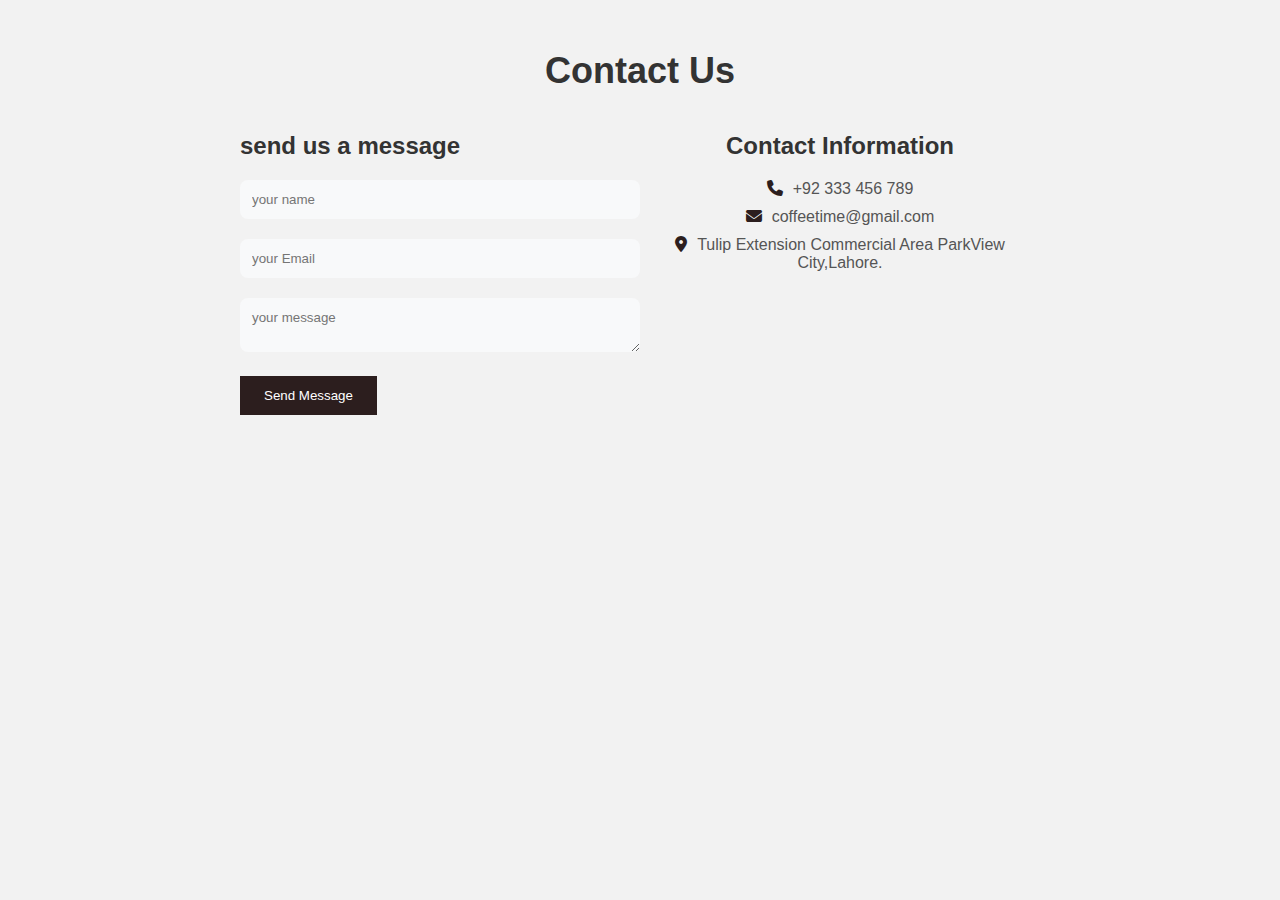
<file: contact.html>
<!DOCTYPE html>
<html lang="en">
<head>
    <meta charset="UTF-8">
    <meta name="viewport" content="width=device-width, initial-scale=1.0">
    <title>Contact</title>
    <link rel="stylesheet" href="contact style.css">
    <link rel="stylesheet" href="https://cdnjs.cloudflare.com/ajax/libs/font-awesome/6.4.0/css/all.min.css">
</head>
<body>
    <section class="contact">
        <div class="container">
            <h2>Contact Us</h2>
            <div class="contact-wrapper">
                <div class="contact-form">
                    <h3>send us a message</h3>
                    <form>
                        <div class="form-group">
                            <input type="text" name="name" placeholder="your name">
                        </div>
                        <div class="form-group">
                            <input type="Email" name="Email" placeholder="your Email">
                        </div>
                        <div class="form-group">
                            <textarea name="message" placeholder="your message"></textarea>
                        </div>
                        <button type="submit">Send Message</button>
                    </form>
                </div>
                <div class="contact-info">
                    <h3>Contact Information</h3>
                    <p><i class="fas fa-phone"></i>+92 333 456 789</p>
                    <p><i class="fas fa-envelope"></i>coffeetime@gmail.com</p>
                    <p><i class="fas fa-map-marker-alt"></i>Tulip Extension Commercial Area ParkView City,Lahore.</p>
                </div>
            </div>
        </div>

    </section>
</body>
</html>
</file>
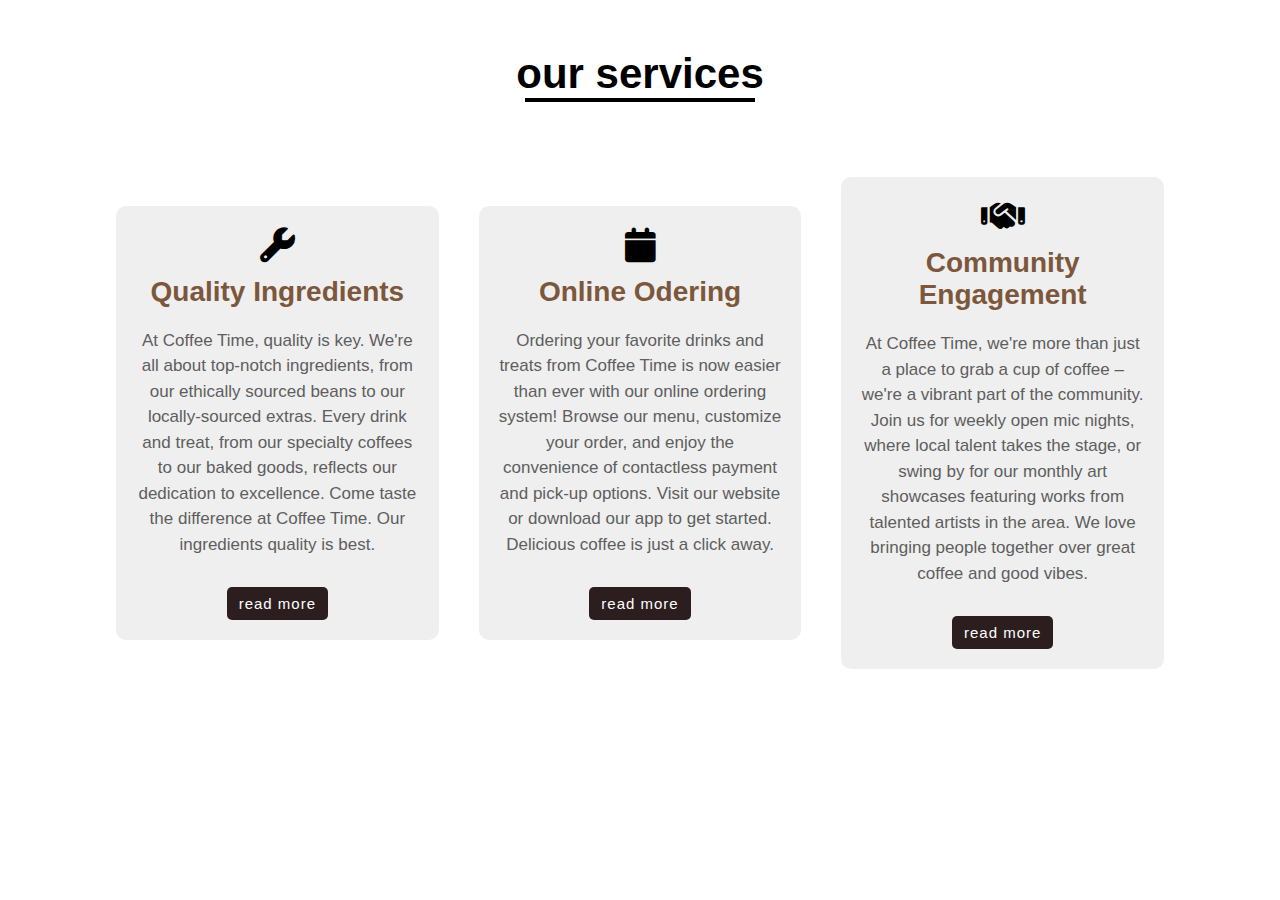
<file: services.html>
<!DOCTYPE html>
<html lang="en">
<head>
    <meta charset="UTF-8">
    <meta name="viewport" content="width=device-width, initial-scale=1.0">
    <title>services</title>
    <link rel="stylesheet" href="https://cdnjs.cloudflare.com/ajax/libs/font-awesome/6.2.0/css/all.min.css">
    <link rel="stylesheet" href="service style.css">
</head>
<body>
    <div class="section">
        <div class="title">
            <h1>our services</h1>
        </div>
        <div class="services">
            <div class="card">
                <div class="icon">
                    <i class="fas fa-wrench"></i>
         </div>
         <h2>Quality Ingredients</h2>
         <p>At Coffee Time, quality is key. We're all about top-notch ingredients, from our ethically sourced beans to our locally-sourced extras. Every drink and treat, from our specialty coffees to our baked goods, reflects our dedication to excellence. Come taste the difference at Coffee Time. Our ingredients quality is best.</p>
         <a href="" class="button">read more</a>
            </div>
            <div class="card">
                <div class="icon">
                    <i class="fas fa-calendar"></i>
         </div>
         <h2>Online Odering</h2>
         <p>Ordering your favorite drinks and treats from Coffee Time is now easier than ever with our online ordering system! Browse our menu, customize your order, and enjoy the convenience of contactless payment and pick-up options. Visit our website or download our app to get started. Delicious coffee is just a click away.</p>
         <a href="" class="button">read more</a>
            </div>
            <div class="card">
                <div class="icon">
                    <i class="fas fa-handshake"></i>
         </div>
         <h2>Community Engagement</h2>
         <p>At Coffee Time, we're more than just a place to grab a cup of coffee – we're a vibrant part of the community. Join us for weekly open mic nights, where local talent takes the stage, or swing by for our monthly art showcases featuring works from talented artists in the area. We love bringing people together over great coffee and good vibes. </p>
         <a href="" class="button">read more</a>
            </div>
        </div>
    </div>
</body>
</html>
</file>
<file: contact style.css>
*{
    margin: 0;
    padding: 0;
    box-sizing: border-box;
    font-family: sans-serif;
}
.contact{
    min-height: 100vh;
    background-color: #f2f2f2;
    padding: 50px;
    text-align: center;
}
.container{
    max-width: 800px;
    margin: 0 auto;
}
.container h2{
    font-size: 36px;
    margin-bottom: 40px;
    color: #333;
}
.contact-wrapper{
    display: grid;
    grid-template-columns: repeat(2,1fr);
    grid: gap 30px;
}
.contact-form{
    text-align: left;
}
.contact-form h3{
    font-size: 24px;
    margin-bottom: 20px;
    color: #333;
}
.form-group{
    margin-bottom: 20px;
}
input, textarea{
    width: 100%;
    padding: 12px;
    border-radius: 8px;
    border: none;
    background-color: #f8f9fa;
    color: #7c573c;
}
input:focus,
textarea:focus{
    outline: none;
    box-shadow: 0 0 8px #bbb;
}
button{
    display: inline-block;
    padding:12px 24px;
    background-color: #2c1e1e;
    color: #fff;
    border: none;
    cursor: pointer;
    transition: 0.5s ease;
}
button:hover{
    background-color: #7c573c;
}
.contact-info{
    text-align: left;
}
.contact-info h3{
    font-size: 24px;
    margin-bottom: 20px;
    color: #333;
    text-align: center;
}
.contact-info p{
    margin-bottom: 10px;
    color: #555;
    text-align: center;
}
.contact-info i{
    color: #2c1e1e;
    margin-right: 10px;
    text-align: center;
}
@media screen and (max-width: 768px){
    .container{
        padding: 20px;
    }
    .contact-wrapper{
        grid-template-columns: 1fr;
    }
    
}
</file>
<file: service style.css>
*{
    margin: 0;
    padding: 0;
    box-sizing: border-box;
    font-family: sans-serif;
}
.body{
    width: 100%;
    background-color: #f2f2f2;
}
.title h1{
    text-align: center;
    padding-top: 50px;
    font-size: 42px;
}
.title h1::after{
    content: "";
    height: 4px;
    width: 230px;
    background-color: #000;
    display: block;
    margin: auto;
}
.services{
    width: 85%;
    display: flex;
    justify-content: space-between;
    align-items: center;
    margin: 75px auto;
    text-align: center;
}
.card{
    width: 100%;
    display: flex;
    justify-content: space-between;
    align-items: center;
    flex-direction: column;
    margin: 0px 20px;
    padding: 20px 20px;
    background-color: #efefef;
    border-radius: 10px;
    cursor: pointer;
}
.card:hover{
    background-color: #ded4b8;
    transition: 0.4 ease;
}
.card .icon{
    font-size: 35px;
    margin-bottom: 10px;
}
.card h2{
    font-size: 28px;
    color: #7c573c;
    margin-bottom: 20px;
}
.card p{
    font-size: 17px;
    margin-bottom: 30px;
    line-height: 1.5;
    color: #5e5e5e;
}
.button{
    font-size: 15px;
    text-decoration: none;
    color: #fff;
    background-color: #2c1e1e;
    padding: 8px 12px;
    border-radius: 5px;
    letter-spacing: 1px;
}
.button:hover{
    background-color: #7c573c;
    transition: 0.4s ease;
}
@media screen and (max-width:940px){
    .services{
        display: flex;
        flex-direction: column;
    }
    .card{
        width: 85%;
        display: flex;
        margin: 20px 0px;
    }

}
</file>
